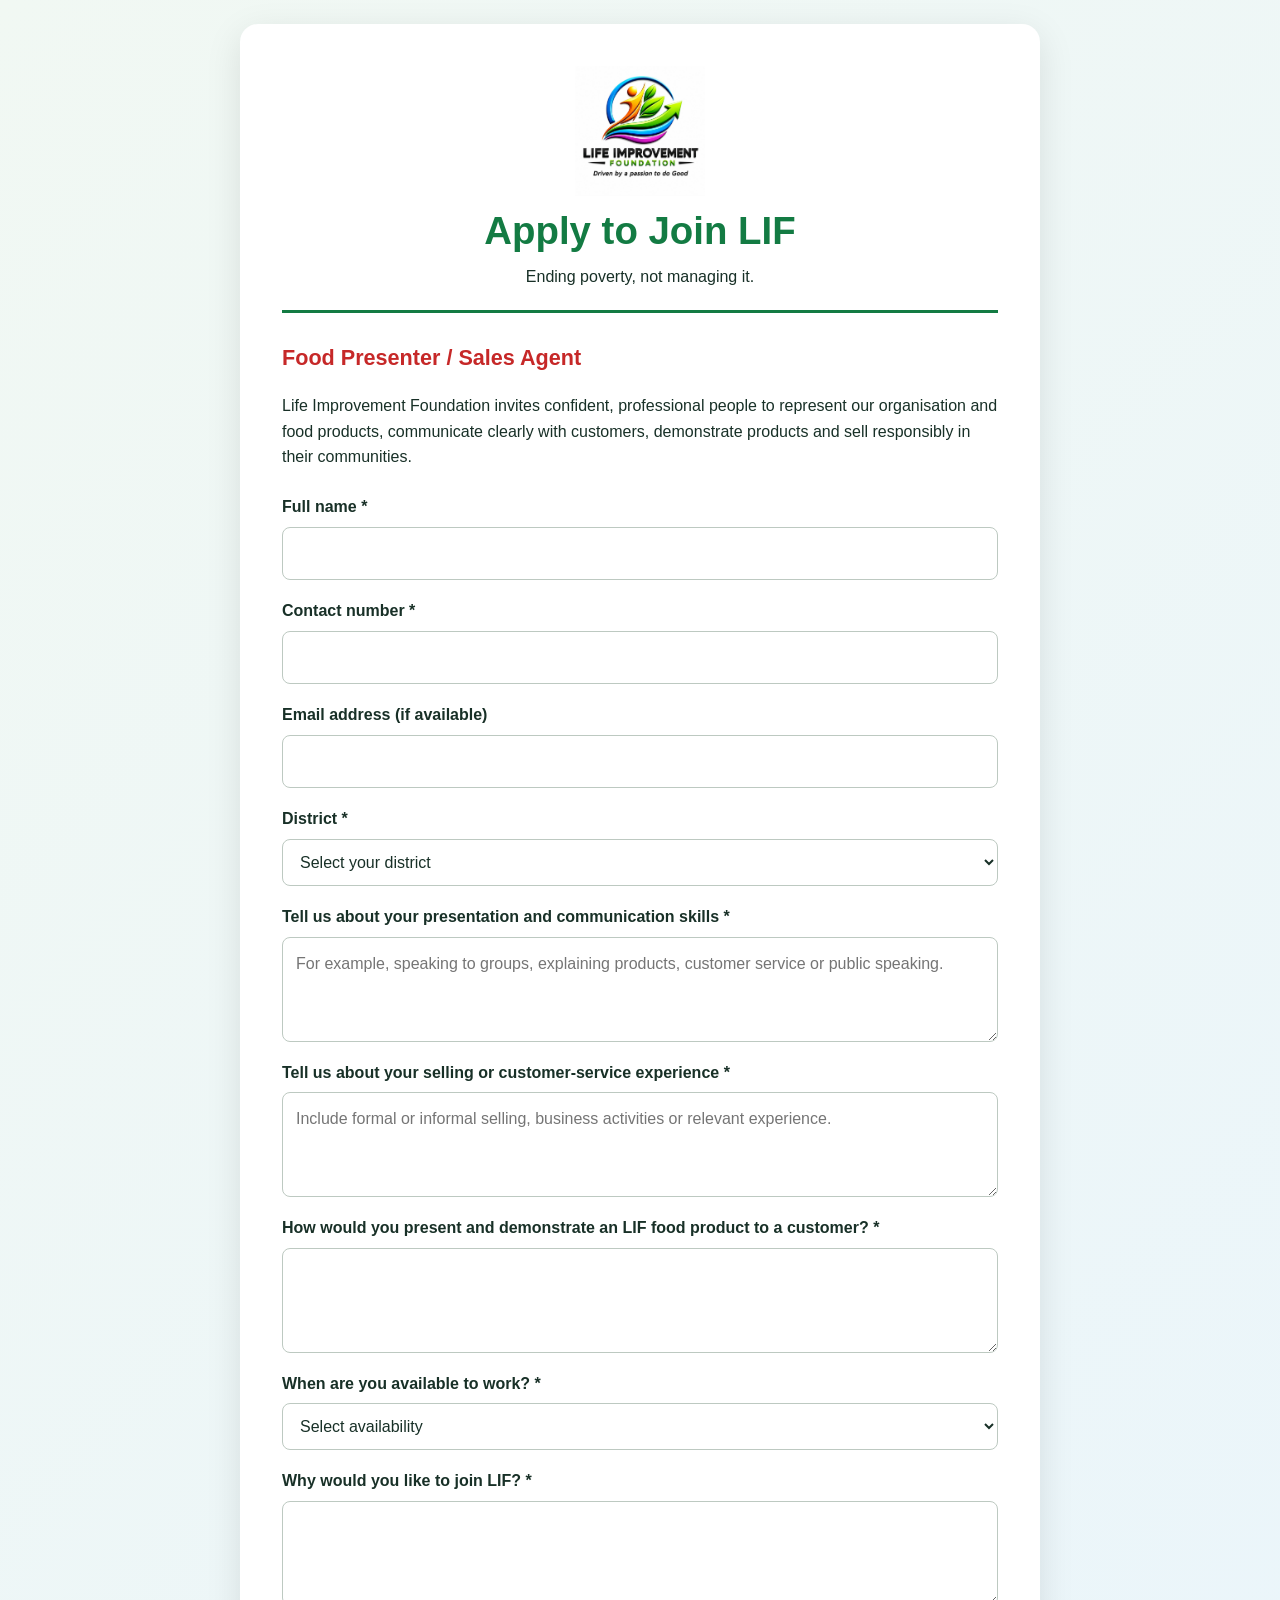
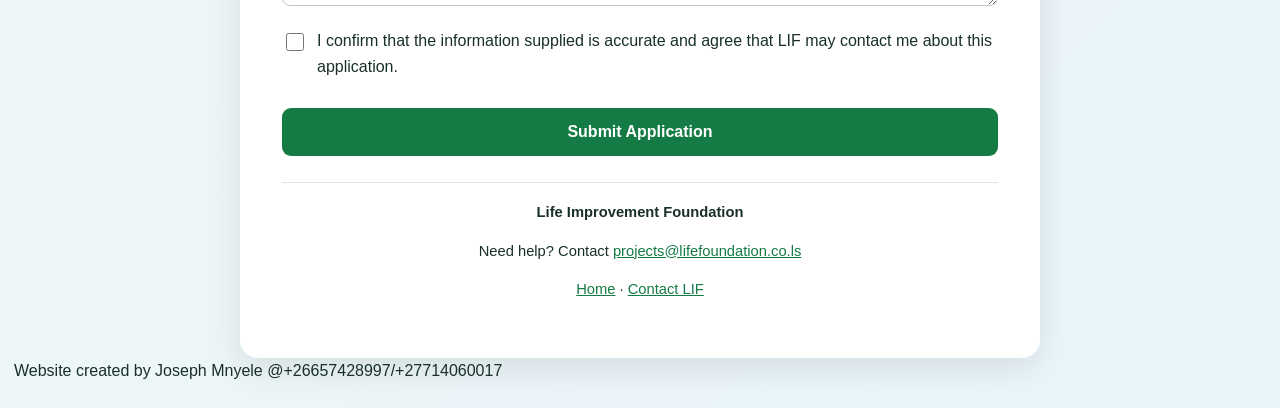
<file: recruitment.html>
<!DOCTYPE html>
<html lang="en">
<head>
  <meta charset="UTF-8">
  <meta name="viewport" content="width=device-width, initial-scale=1">
  <meta name="theme-color" content="#137b43">
  <title>Apply to Join LIF | Life Improvement Foundation</title>
  <meta name="description" content="Apply to become an LIF Food Presenter or Sales Agent in Lesotho.">
  <style>
    :root {
      --lif-green: #137b43;
      --lif-red: #c62828;
      --lif-blue: #eaf5fb;
      --lif-text: #183027;
      --lif-border: #bdc9c1;
    }

    * { box-sizing: border-box; }

    body {
      margin: 0;
      padding: 24px 14px;
      background: linear-gradient(135deg, #f1f8f3, #eaf5fb);
      color: var(--lif-text);
      font-family: Arial, Helvetica, sans-serif;
      line-height: 1.6;
    }

    .application {
      max-width: 800px;
      margin: 0 auto;
      padding: clamp(20px, 5vw, 42px);
      background: #fff;
      border-radius: 18px;
      box-shadow: 0 10px 36px rgba(0, 0, 0, .10);
    }

    .brand {
      text-align: center;
      padding-bottom: 20px;
      border-bottom: 3px solid var(--lif-green);
    }

    .brand img {
      display: block;
      width: min(220px, 75%);
      max-height: 130px;
      object-fit: contain;
      margin: 0 auto 12px;
    }

    .brand h1 {
      margin: 0;
      color: var(--lif-green);
      font-size: clamp(1.7rem, 5vw, 2.4rem);
      line-height: 1.2;
    }

    .brand p { margin: 10px 0 0; }

    h2 {
      margin-top: 28px;
      color: var(--lif-red);
      font-size: 1.35rem;
    }

    .intro { margin-bottom: 24px; }

    label {
      display: block;
      margin: 18px 0 7px;
      font-weight: 700;
    }

    input:not([type="checkbox"]),
    select,
    textarea {
      display: block;
      width: 100%;
      padding: 13px;
      border: 1px solid var(--lif-border);
      border-radius: 8px;
      background: #fff;
      color: var(--lif-text);
      font: inherit;
    }

    input:focus, select:focus, textarea:focus {
      outline: 3px solid rgba(19, 123, 67, .18);
      border-color: var(--lif-green);
    }

    textarea {
      min-height: 105px;
      resize: vertical;
    }

    .consent {
      display: flex;
      align-items: flex-start;
      gap: 10px;
      margin-top: 22px;
      font-weight: 400;
    }

    .consent input {
      flex: 0 0 auto;
      width: 18px;
      height: 18px;
      margin-top: 5px;
    }

    button {
      width: 100%;
      margin-top: 22px;
      padding: 15px;
      border: 0;
      border-radius: 9px;
      background: var(--lif-green);
      color: #fff;
      font-size: 1rem;
      font-weight: 700;
      cursor: pointer;
    }

    button:hover { background: #0d6133; }
    button:disabled { opacity: .65; cursor: wait; }

    #recruitment-message {
      display: none;
      margin-top: 18px;
      padding: 13px;
      border-radius: 8px;
      overflow-wrap: anywhere;
    }

    #recruitment-message.visible { display: block; }
    #recruitment-message.success {
      color: #155724;
      background: #e8f5e9;
    }
    #recruitment-message.warning {
      color: #744d00;
      background: #fff3cd;
    }
    #recruitment-message.error {
      color: #842029;
      background: #f8d7da;
    }

    .footer {
      margin-top: 26px;
      padding-top: 18px;
      border-top: 1px solid #e1e7e3;
      text-align: center;
      font-size: .92rem;
    }

    .footer a { color: var(--lif-green); }

    @media (max-width: 480px) {
      body { padding: 12px 8px; }
      .application { border-radius: 12px; }
    }
  </style>
</head>
<body>
  <main class="application">
    <header class="brand">
      <img
        src="assets/lif/life-logo-transparent.png"
        alt="Life Improvement Foundation logo"
        onerror="this.onerror=null;this.src='assets/life-logo-transparent.png';"
      >
      <h1>Apply to Join LIF</h1>
      <p>Ending poverty, not managing it.</p>
    </header>

    <h2>Food Presenter / Sales Agent</h2>
    <p class="intro">
      Life Improvement Foundation invites confident, professional people
      to represent our organisation and food products, communicate clearly
      with customers, demonstrate products and sell responsibly in their
      communities.
    </p>

    <form id="lif-recruitment-form">
      <label for="full_name">Full name *</label>
      <input id="full_name" name="full_name" required maxlength="150"
        autocomplete="name">

      <label for="phone">Contact number *</label>
      <input id="phone" name="phone" type="tel" required maxlength="40"
        autocomplete="tel">

      <label for="email">Email address (if available)</label>
      <input id="email" name="email" type="email" maxlength="254"
        autocomplete="email">

      <label for="district">District *</label>
      <select id="district" name="district" required>
        <option value="">Select your district</option>
        <option value="Maseru">Maseru</option>
        <option value="Berea">Berea</option>
        <option value="Leribe">Leribe</option>
        <option value="Butha-Buthe">Butha-Buthe</option>
        <option value="Mokhotlong">Mokhotlong</option>
        <option value="Thaba-Tseka">Thaba-Tseka</option>
        <option value="Qacha's Nek">Qacha's Nek</option>
        <option value="Quthing">Quthing</option>
        <option value="Mohale's Hoek">Mohale's Hoek</option>
        <option value="Other / outside Lesotho">Other / outside Lesotho</option>
      </select>

      <label for="presentation_experience">
        Tell us about your presentation and communication skills *
      </label>
      <textarea id="presentation_experience"
        name="presentation_experience" required maxlength="2000"
        placeholder="For example, speaking to groups, explaining products, customer service or public speaking."></textarea>

      <label for="sales_experience">
        Tell us about your selling or customer-service experience *
      </label>
      <textarea id="sales_experience" name="sales_experience"
        required maxlength="2000"
        placeholder="Include formal or informal selling, business activities or relevant experience."></textarea>

      <label for="product_demonstration">
        How would you present and demonstrate an LIF food product to a customer? *
      </label>
      <textarea id="product_demonstration" name="product_demonstration"
        required maxlength="2000"></textarea>

      <label for="availability">When are you available to work? *</label>
      <select id="availability" name="availability" required>
        <option value="">Select availability</option>
        <option value="Full-time">Full-time</option>
        <option value="Part-time">Part-time</option>
        <option value="Flexible / to be discussed">Flexible / to be discussed</option>
      </select>

      <label for="motivation">Why would you like to join LIF? *</label>
      <textarea id="motivation" name="motivation" required
        maxlength="2000"></textarea>

      <label class="consent" for="consent_to_contact">
        <input type="checkbox" name="consent_to_contact"
          id="consent_to_contact" required>
        <span>
          I confirm that the information supplied is accurate and agree
          that LIF may contact me about this application.
        </span>
      </label>

      <button type="submit" id="recruitment-submit">
        Submit Application
      </button>
      <p id="recruitment-message" role="status" aria-live="polite"></p>
    </form>

    <footer class="footer">
      <strong>Life Improvement Foundation</strong>
      <p>
        Need help? Contact
        <a href="mailto:projects@lifefoundation.co.ls">
          projects@lifefoundation.co.ls
        </a>
      </p>
      <p>
        <a href="index.html">Home</a> ·
        <a href="contact.html">Contact LIF</a>
      </p>
    </footer>
  </main>

  <script>
    (() => {
      "use strict";

      const SUPABASE_URL =
        "https://jxxrbcacbpxcvmyqhhxj.supabase.co";

      const SUPABASE_PUBLIC_KEY =
        "sb_publishable_O-t_SPdeGHGXEDMRk0KLtQ_pB7mCkUe";

      const SUBMIT_ENDPOINT =
        `${SUPABASE_URL}/functions/v1/lif-recruitment-submit`;

      const form = document.getElementById("lif-recruitment-form");
      const message = document.getElementById("recruitment-message");
      const submit = document.getElementById("recruitment-submit");

      function showMessage(text, type) {
        message.textContent = text;
        message.className = `visible ${type}`;
      }

      form.addEventListener("submit", async (event) => {
        event.preventDefault();

        if (!form.reportValidity()) return;

        const formData = new FormData(form);

        const payload = {
          full_name: String(formData.get("full_name") || "").trim(),
          phone: String(formData.get("phone") || "").trim(),
          email: String(formData.get("email") || "").trim() || null,
          district: String(formData.get("district") || ""),
          presentation_experience:
            String(formData.get("presentation_experience") || "").trim(),
          sales_experience:
            String(formData.get("sales_experience") || "").trim(),
          product_demonstration:
            String(formData.get("product_demonstration") || "").trim(),
          availability: String(formData.get("availability") || ""),
          motivation: String(formData.get("motivation") || "").trim(),
          consent_to_contact:
            formData.get("consent_to_contact") === "on"
        };

        submit.disabled = true;
        submit.textContent = "Submitting application…";
        message.className = "";
        message.textContent = "";

        try {
          const response = await fetch(SUBMIT_ENDPOINT, {
            method: "POST",
            headers: {
              "Content-Type": "application/json",
              "apikey": SUPABASE_PUBLIC_KEY,
              "Authorization": `Bearer ${SUPABASE_PUBLIC_KEY}`
            },
            body: JSON.stringify(payload)
          });

          const result = await response.json().catch(() => ({}));

          if (!response.ok || result.success !== true) {
            console.error(
              "LIF recruitment submission error:",
              response.status,
              result
            );

            if (response.status === 401 || response.status === 403) {
              throw new Error(
                "The recruitment service rejected this request. " +
                "Please contact LIF so the service access can be checked."
              );
            }

            throw new Error(
              result.error ||
              result.message ||
              `Submission failed (HTTP ${response.status}).`
            );
          }

          form.reset();

          if (result.notificationSent === false) {
            showMessage(
              "Your application was saved, but the email notification " +
              "could not be confirmed. LIF has been alerted to check the " +
              "notification service. Please keep your application details.",
              "warning"
            );
          } else {
            showMessage(
              "Thank you. Your application has been submitted successfully. " +
              "LIF will contact you using the details you provided.",
              "success"
            );
          }
        } catch (error) {
          console.error("LIF recruitment request failed:", error);

          showMessage(
            error instanceof Error
              ? error.message
              : "We could not confirm your submission. Please try again later " +
                "or contact projects@lifefoundation.co.ls.",
            "error"
          );
        } finally {
          submit.disabled = false;
          submit.textContent = "Submit Application";
        }
      });
    })();
  </script>
</body>Website created by Joseph Mnyele @+26657428997/+27714060017
</html>
</file>
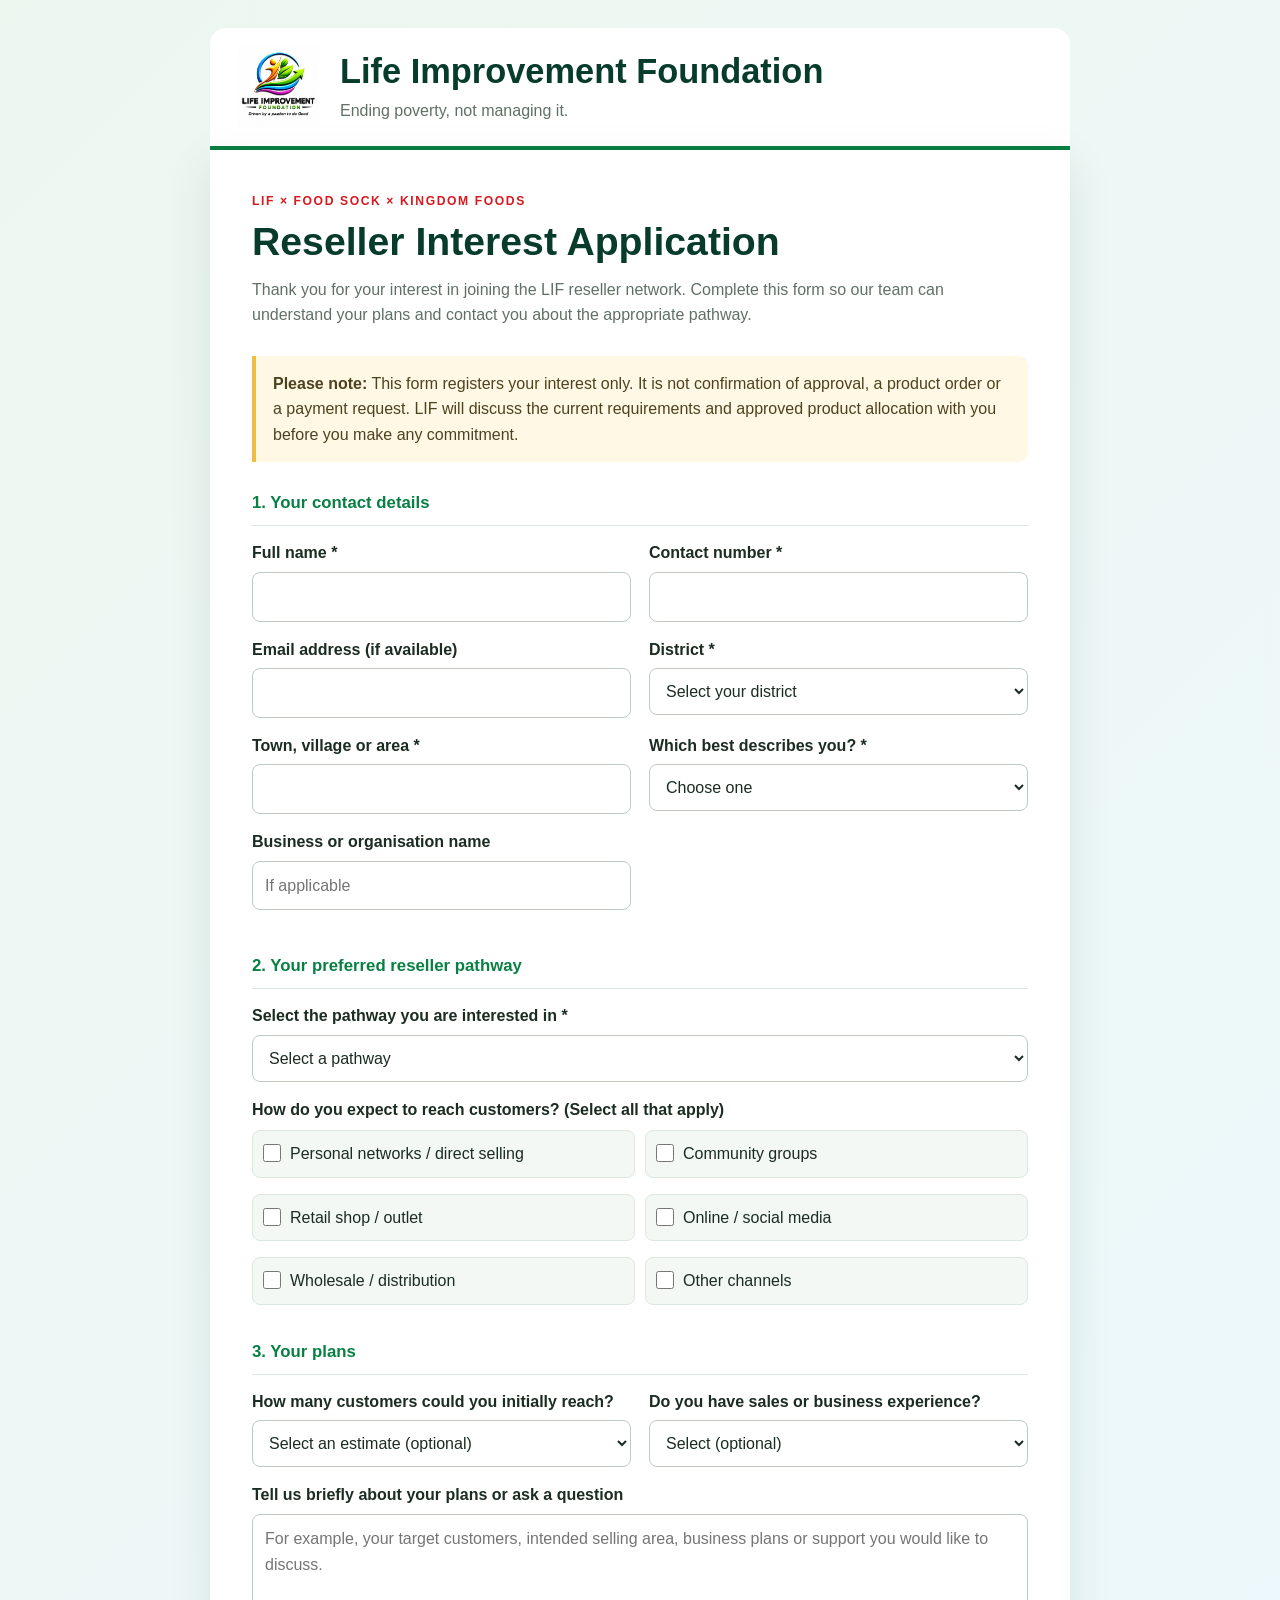
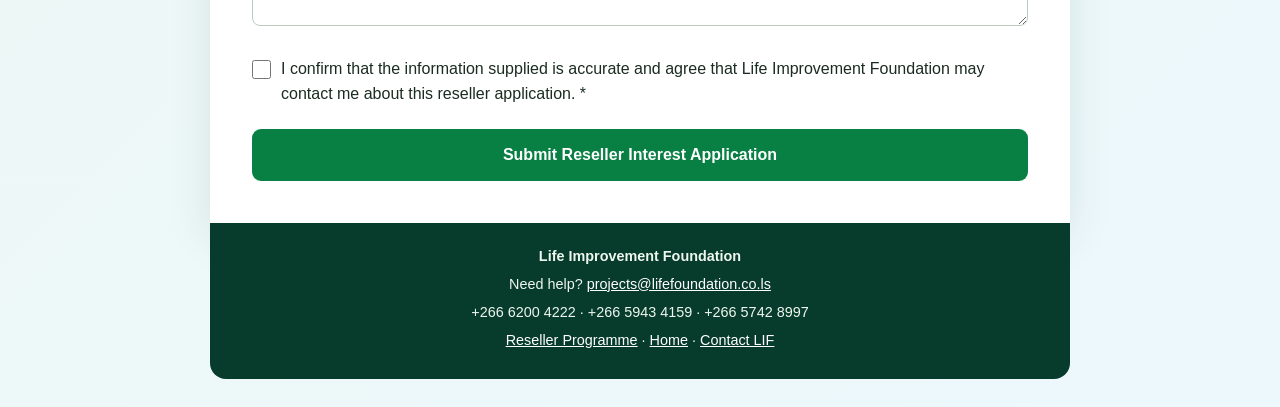
<file: reseller-application.html>
<!DOCTYPE html>
<html lang="en">
<head>
<meta charset="UTF-8"><meta name="viewport" content="width=device-width, initial-scale=1">
<meta name="theme-color" content="#073b2b">
<meta name="description" content="Register your interest in the Life Improvement Foundation reseller programme in Lesotho.">
<title>Reseller Application | Life Improvement Foundation</title>
<style>
:root{--green:#087f43;--deep:#073b2b;--red:#d71920;--blue:#149bd7;--gold:#efbd42;--ink:#1b2c22;--muted:#607066;--line:#dce7df;--pale:#f3f8f4}
*{box-sizing:border-box}body{margin:0;padding:28px 14px;background:linear-gradient(135deg,#edf7f0,#edf8fd);color:var(--ink);font:16px/1.6 Arial,Helvetica,sans-serif}a{color:var(--green)}
.shell{width:min(860px,100%);margin:auto}.top{display:flex;align-items:center;gap:16px;padding:18px 22px;background:#fff;border-radius:16px 16px 0 0;border-bottom:4px solid var(--green)}
.top img{width:92px;height:82px;object-fit:contain}.top h1{margin:0;color:var(--deep);font-size:clamp(1.45rem,4vw,2.15rem);line-height:1.2}.top p{margin:6px 0 0;color:var(--muted)}
main{padding:clamp(20px,5vw,42px);background:#fff;box-shadow:0 14px 42px rgba(7,59,43,.1)}.eyebrow{margin:0 0 8px;color:var(--red);font-size:.76rem;font-weight:900;letter-spacing:.13em;text-transform:uppercase}
h2{margin:0 0 12px;color:var(--deep);font-size:clamp(1.7rem,4vw,2.45rem);line-height:1.15}.intro{max-width:720px;margin:0 0 28px;color:var(--muted)}
.notice{margin:0 0 26px;padding:15px 17px;border-left:4px solid var(--gold);border-radius:0 9px 9px 0;background:#fff8e5;color:#4d421f}
.section-title{margin:28px 0 14px;padding-bottom:8px;border-bottom:1px solid var(--line);color:var(--green);font-size:1.05rem}
.grid{display:grid;grid-template-columns:repeat(2,minmax(0,1fr));gap:0 18px}.field{min-width:0;margin-bottom:15px}
label,.legend{display:block;margin-bottom:6px;font-weight:700}input,select,textarea{width:100%;min-height:47px;padding:11px 12px;border:1px solid #bdcbc1;border-radius:8px;background:#fff;color:var(--ink);font:inherit}
textarea{min-height:112px;resize:vertical}input:focus,select:focus,textarea:focus{outline:3px solid rgba(20,155,215,.18);border-color:var(--blue)}
.checks{display:grid;grid-template-columns:repeat(2,minmax(0,1fr));gap:10px;margin:8px 0 18px}.check{display:flex;align-items:flex-start;gap:9px;padding:10px;border:1px solid var(--line);border-radius:8px;background:var(--pale);font-weight:400}
.check input{width:18px;min-height:18px;height:18px;flex:0 0 18px;margin:3px 0 0}.consent{display:flex;align-items:flex-start;gap:10px;margin:22px 0;font-weight:400}
.consent input{width:19px;min-height:19px;height:19px;flex:0 0 19px;margin:4px 0 0}
button{width:100%;min-height:52px;padding:13px 20px;border:0;border-radius:9px;background:var(--green);color:#fff;font-size:1rem;font-weight:800;cursor:pointer}button:hover{background:var(--deep)}button:disabled{opacity:.65;cursor:wait}
#form-message{display:none;margin-top:16px;padding:14px;border-radius:8px;overflow-wrap:anywhere}#form-message.visible{display:block}#form-message.success{background:#e7f5e9;color:#155724}#form-message.warning{background:#fff3cd;color:#664d03}#form-message.error{background:#f8d7da;color:#842029}
.footer{padding:22px;background:var(--deep);border-radius:0 0 16px 16px;color:#eef7f0;text-align:center;font-size:.9rem}.footer p{margin:5px 0}.footer a{color:#fff}
.trap{position:absolute!important;left:-10000px!important;width:1px!important;height:1px!important;overflow:hidden!important}
@media(max-width:600px){body{padding:12px 7px}.top{gap:10px;padding:14px}.top img{width:66px;height:62px}.grid,.checks{grid-template-columns:1fr}main{padding:22px 17px}}
</style>
</head>
<body><div class="shell">
<header class="top"><img src="assets/lif/life-logo-transparent.png" alt="Life Improvement Foundation logo" onerror="this.onerror=null;this.src='life-logo-transparent.png';">
<div><h1>Life Improvement Foundation</h1><p>Ending poverty, not managing it.</p></div></header>
<main>
<p class="eyebrow">LIF × Food Sock × Kingdom Foods</p><h2>Reseller Interest Application</h2>
<p class="intro">Thank you for your interest in joining the LIF reseller network. Complete this form so our team can understand your plans and contact you about the appropriate pathway.</p>
<div class="notice"><strong>Please note:</strong> This form registers your interest only. It is not confirmation of approval, a product order or a payment request. LIF will discuss the current requirements and approved product allocation with you before you make any commitment.</div>
<form id="reseller-form">
<div class="trap" aria-hidden="true"><label for="website">Leave this field empty</label><input id="website" name="website" tabindex="-1" autocomplete="off"></div>
<h3 class="section-title">1. Your contact details</h3>
<div class="grid">
<div class="field"><label for="full_name">Full name *</label><input id="full_name" name="full_name" required maxlength="150" autocomplete="name"></div>
<div class="field"><label for="phone">Contact number *</label><input id="phone" name="phone" type="tel" required maxlength="40" autocomplete="tel"></div>
<div class="field"><label for="email">Email address (if available)</label><input id="email" name="email" type="email" maxlength="254" autocomplete="email"></div>
<div class="field"><label for="district">District *</label><select id="district" name="district" required><option value="">Select your district</option><option>Maseru</option><option>Berea</option><option>Leribe</option><option>Butha-Buthe</option><option>Mokhotlong</option><option>Thaba-Tseka</option><option>Qacha's Nek</option><option>Quthing</option><option>Mohale's Hoek</option><option>Mafeteng</option><option>Other / outside Lesotho</option></select></div>
<div class="field"><label for="town">Town, village or area *</label><input id="town" name="town" required maxlength="120" autocomplete="address-level2"></div>
<div class="field"><label for="applicant_type">Which best describes you? *</label><select id="applicant_type" name="applicant_type" required><option value="">Choose one</option><option>Individual</option><option>Family / household</option><option>Community group / organisation</option><option>Existing business</option><option>New business venture</option></select></div>
<div class="field"><label for="organisation_name">Business or organisation name</label><input id="organisation_name" name="organisation_name" maxlength="180" placeholder="If applicable"></div>
</div>
<h3 class="section-title">2. Your preferred reseller pathway</h3>
<div class="field"><label for="preferred_tier">Select the pathway you are interested in *</label><select id="preferred_tier" name="preferred_tier" required>
<option value="">Select a pathway</option><option>Side Hustle — M500</option><option>Family Provider — M1,500</option><option>Community Champion — M3,500</option><option>Master Distributor — M10,000</option><option>Commercial Track — Minimum 1 Standard Mixed Pallet</option><option>Not sure — please advise me</option></select></div>
<div class="field"><span class="legend">How do you expect to reach customers? (Select all that apply)</span>
<div class="checks">
<label class="check"><input type="checkbox" name="sales_channels" value="Personal networks / direct selling"><span>Personal networks / direct selling</span></label>
<label class="check"><input type="checkbox" name="sales_channels" value="Community groups"><span>Community groups</span></label>
<label class="check"><input type="checkbox" name="sales_channels" value="Retail shop / outlet"><span>Retail shop / outlet</span></label>
<label class="check"><input type="checkbox" name="sales_channels" value="Online / social media"><span>Online / social media</span></label>
<label class="check"><input type="checkbox" name="sales_channels" value="Wholesale / distribution"><span>Wholesale / distribution</span></label>
<label class="check"><input type="checkbox" name="sales_channels" value="Other channels"><span>Other channels</span></label>
</div></div>
<h3 class="section-title">3. Your plans</h3>
<div class="grid">
<div class="field"><label for="estimated_customers">How many customers could you initially reach?</label><select id="estimated_customers" name="estimated_customers"><option value="">Select an estimate (optional)</option><option>Fewer than 20</option><option>20–50</option><option>51–100</option><option>101–250</option><option>More than 250</option><option>Not yet sure</option></select></div>
<div class="field"><label for="experience">Do you have sales or business experience?</label><select id="experience" name="experience"><option value="">Select (optional)</option><option>Yes — formal business experience</option><option>Yes — informal selling / community trading</option><option>No — I am starting out</option><option>Prefer to explain below</option></select></div>
</div>
<div class="field"><label for="additional_information">Tell us briefly about your plans or ask a question</label><textarea id="additional_information" name="additional_information" maxlength="2500" placeholder="For example, your target customers, intended selling area, business plans or support you would like to discuss."></textarea></div>
<label class="consent" for="consent_to_contact"><input id="consent_to_contact" name="consent_to_contact" type="checkbox" value="true" required><span>I confirm that the information supplied is accurate and agree that Life Improvement Foundation may contact me about this reseller application. *</span></label>
<button id="submit-button" type="submit">Submit Reseller Interest Application</button><p id="form-message" role="status" aria-live="polite"></p>
</form></main>
<footer class="footer"><strong>Life Improvement Foundation</strong><p>Need help? <a href="mailto:projects@lifefoundation.co.ls">projects@lifefoundation.co.ls</a></p><p>+266 6200 4222 · +266 5943 4159 · +266 5742 8997</p><p><a href="reseller-plan.html">Reseller Programme</a> · <a href="index.html">Home</a> · <a href="contact.html">Contact LIF</a></p></footer>
</div>
<script>
(() => {
"use strict";
const ENDPOINT="https://jxxrbcacbpxcvmyqhhxj.supabase.co/functions/v1/lif-reseller-submit";
const PUBLIC_KEY="sb_publishable_O-t_SPdeGHGXEDMRk0KLtQ_pB7mCkUe";
const form=document.getElementById("reseller-form"),button=document.getElementById("submit-button"),message=document.getElementById("form-message");
function showMessage(text,kind){message.textContent=text;message.className="visible "+kind;}
form.addEventListener("submit",async event=>{
event.preventDefault();if(!form.reportValidity())return;
const d=new FormData(form);
const payload={
full_name:String(d.get("full_name")||"").trim(),phone:String(d.get("phone")||"").trim(),email:String(d.get("email")||"").trim(),
district:String(d.get("district")||"").trim(),town:String(d.get("town")||"").trim(),applicant_type:String(d.get("applicant_type")||"").trim(),
organisation_name:String(d.get("organisation_name")||"").trim(),preferred_tier:String(d.get("preferred_tier")||"").trim(),
sales_channels:d.getAll("sales_channels").map(String),estimated_customers:String(d.get("estimated_customers")||"").trim(),
experience:String(d.get("experience")||"").trim(),additional_information:String(d.get("additional_information")||"").trim(),
consent_to_contact:d.get("consent_to_contact")==="true",website:String(d.get("website")||"")
};
button.disabled=true;button.textContent="Submitting…";message.className="";message.textContent="";
try{
const response=await fetch(ENDPOINT,{method:"POST",headers:{"Content-Type":"application/json","apikey":PUBLIC_KEY,"Authorization":"Bearer "+PUBLIC_KEY},body:JSON.stringify(payload)});
const result=await response.json().catch(()=>({}));
if(!response.ok||result.success!==true)throw new Error(result.error||result.message||"We could not submit your application (HTTP "+response.status+").");
form.reset();
if(result.notificationSent===false)showMessage("Your reseller application has been saved, but the email notification could not be confirmed. Please also email projects@lifefoundation.co.ls to alert the LIF team.","warning");
else showMessage("Thank you. Your reseller interest application has been submitted successfully. The LIF team has been notified and will contact you.","success");
}catch(error){showMessage(error instanceof Error?error.message:"Submission could not be confirmed. Please email projects@lifefoundation.co.ls.","error");}
finally{button.disabled=false;button.textContent="Submit Reseller Interest Application";}
});
})();
</script>
</body></html>
</file>
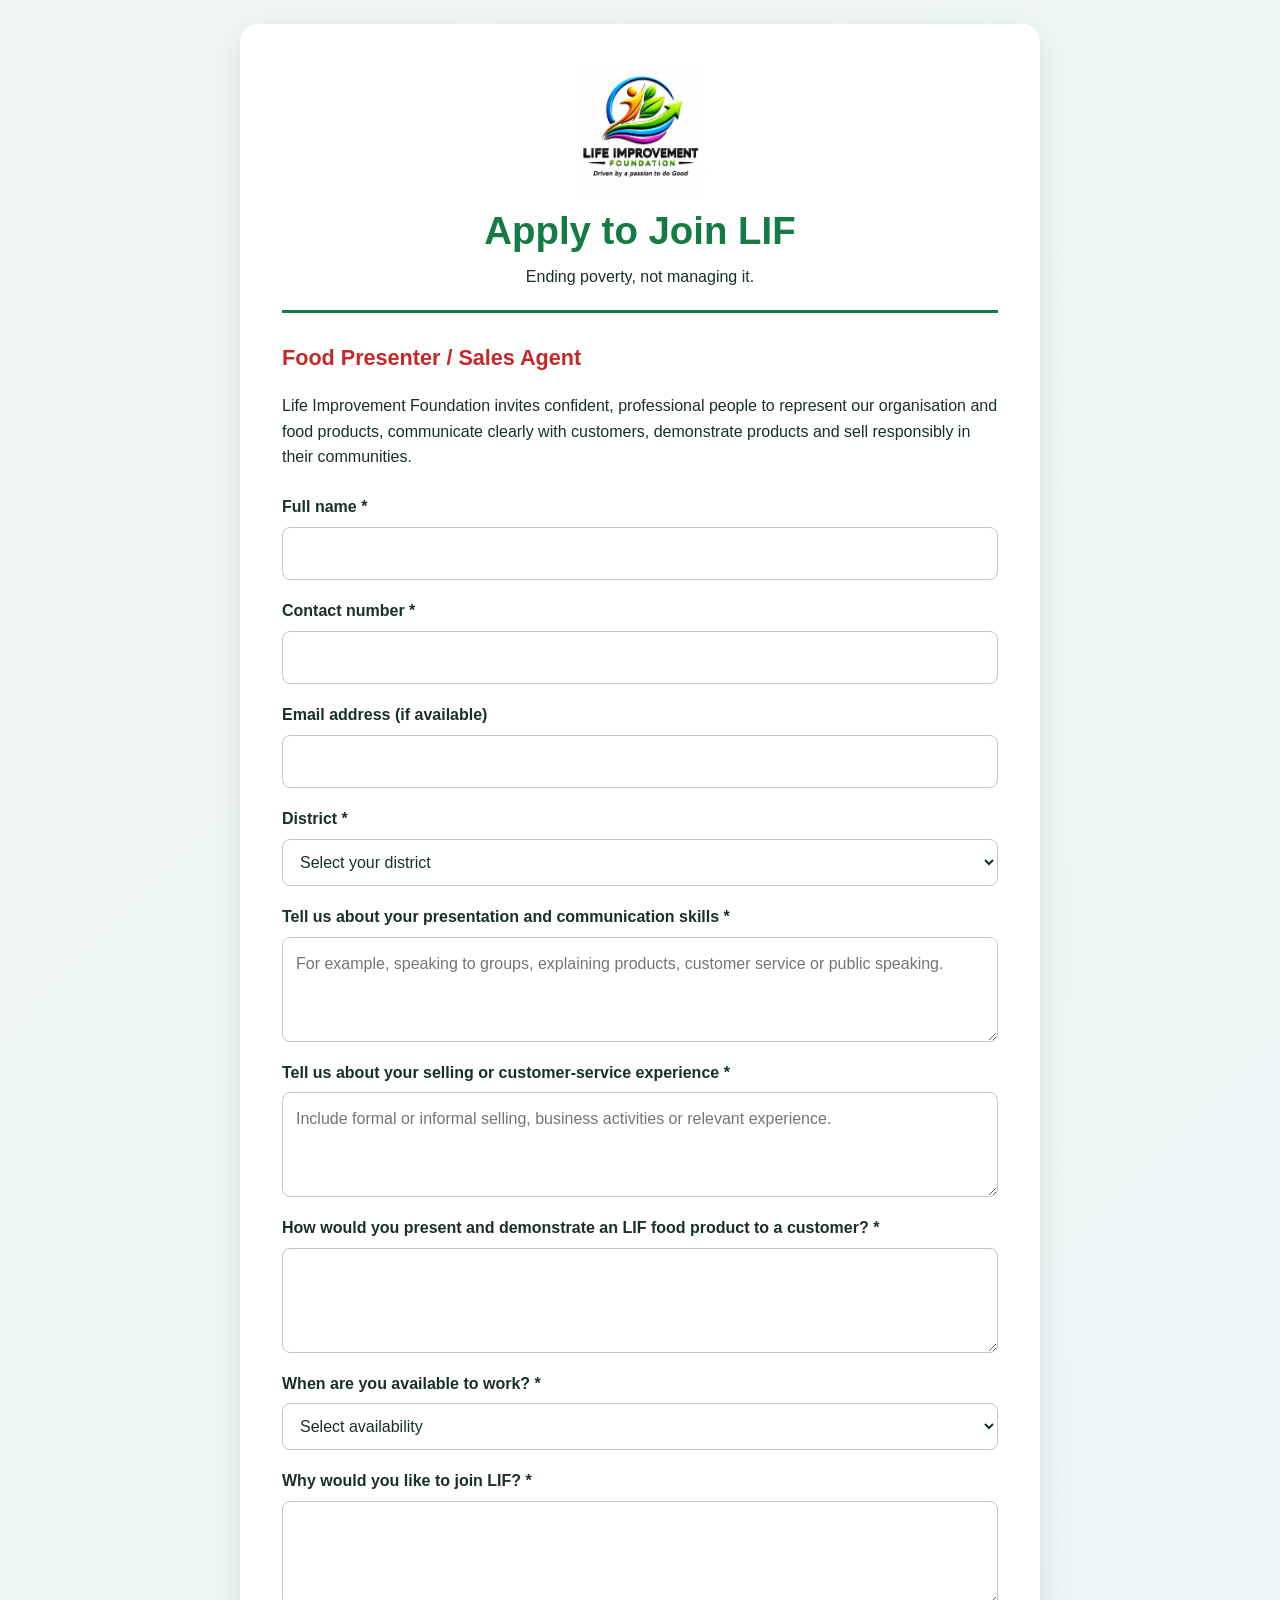
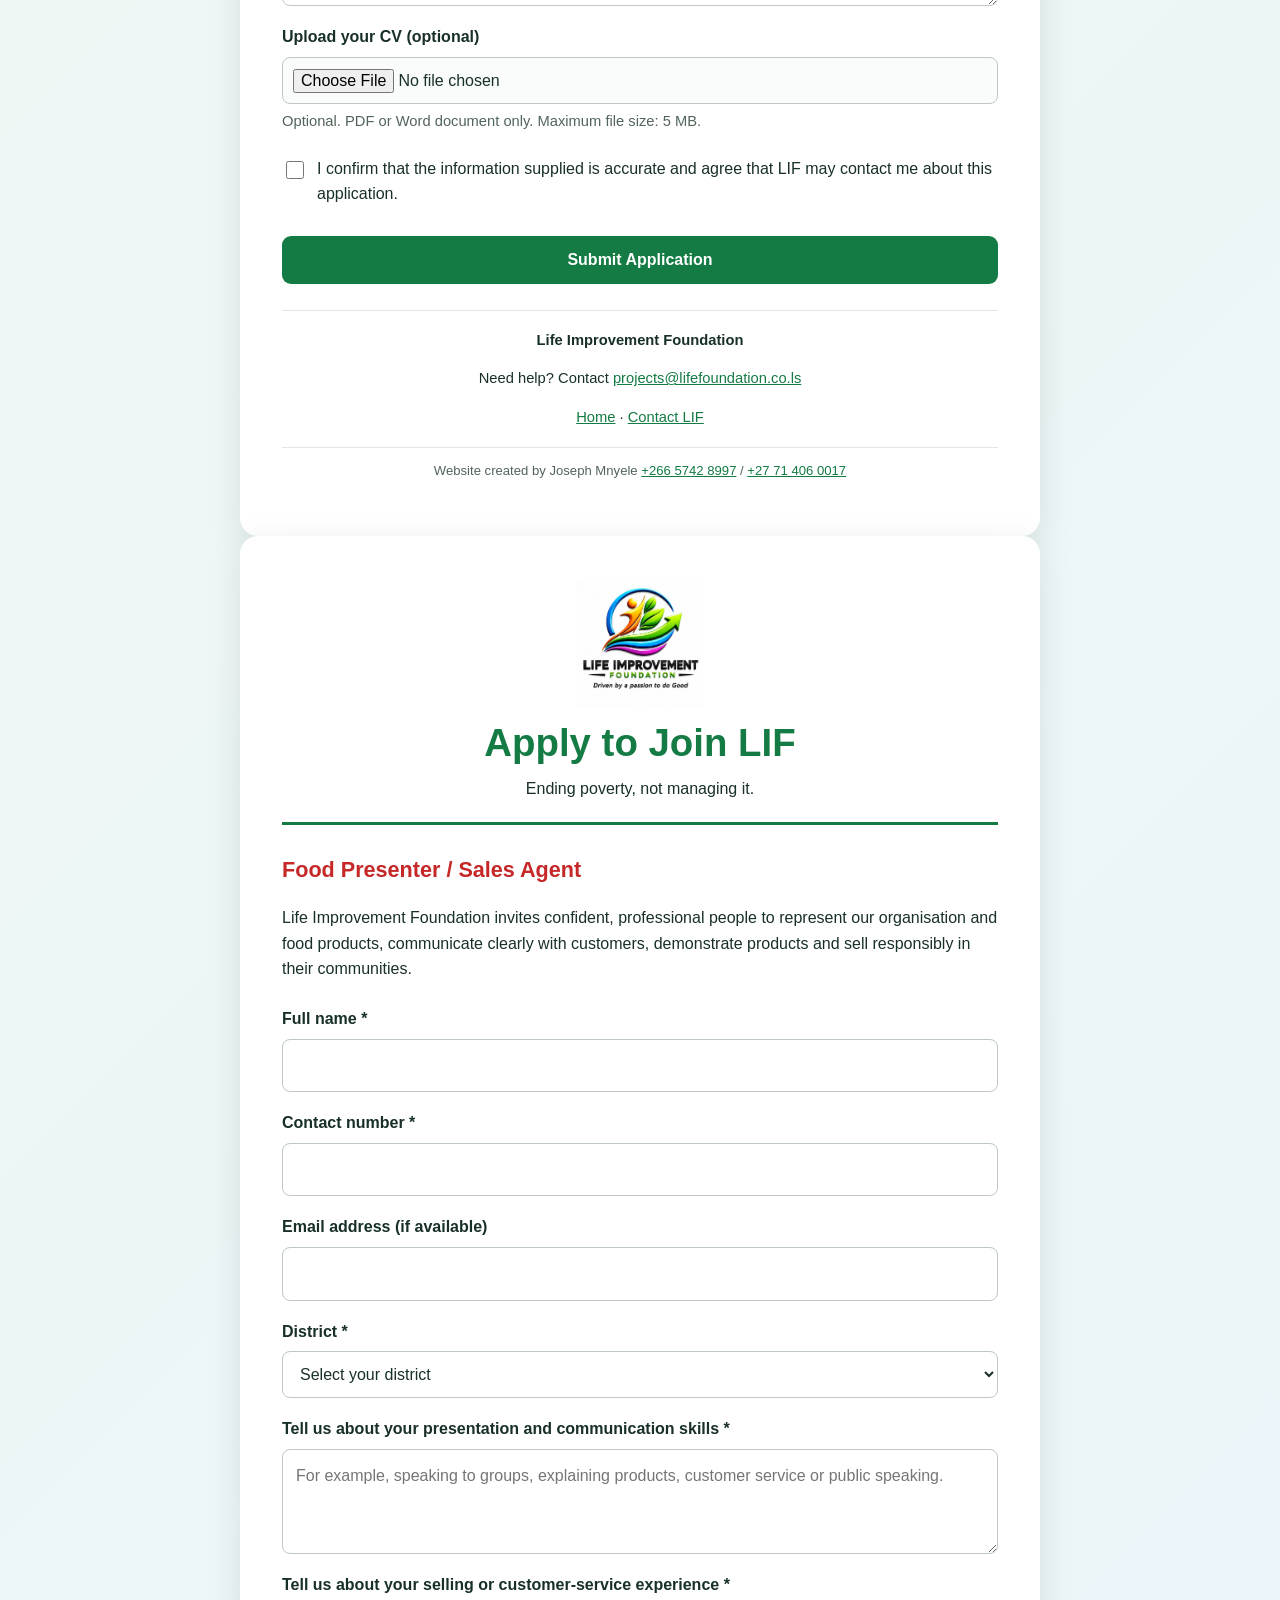
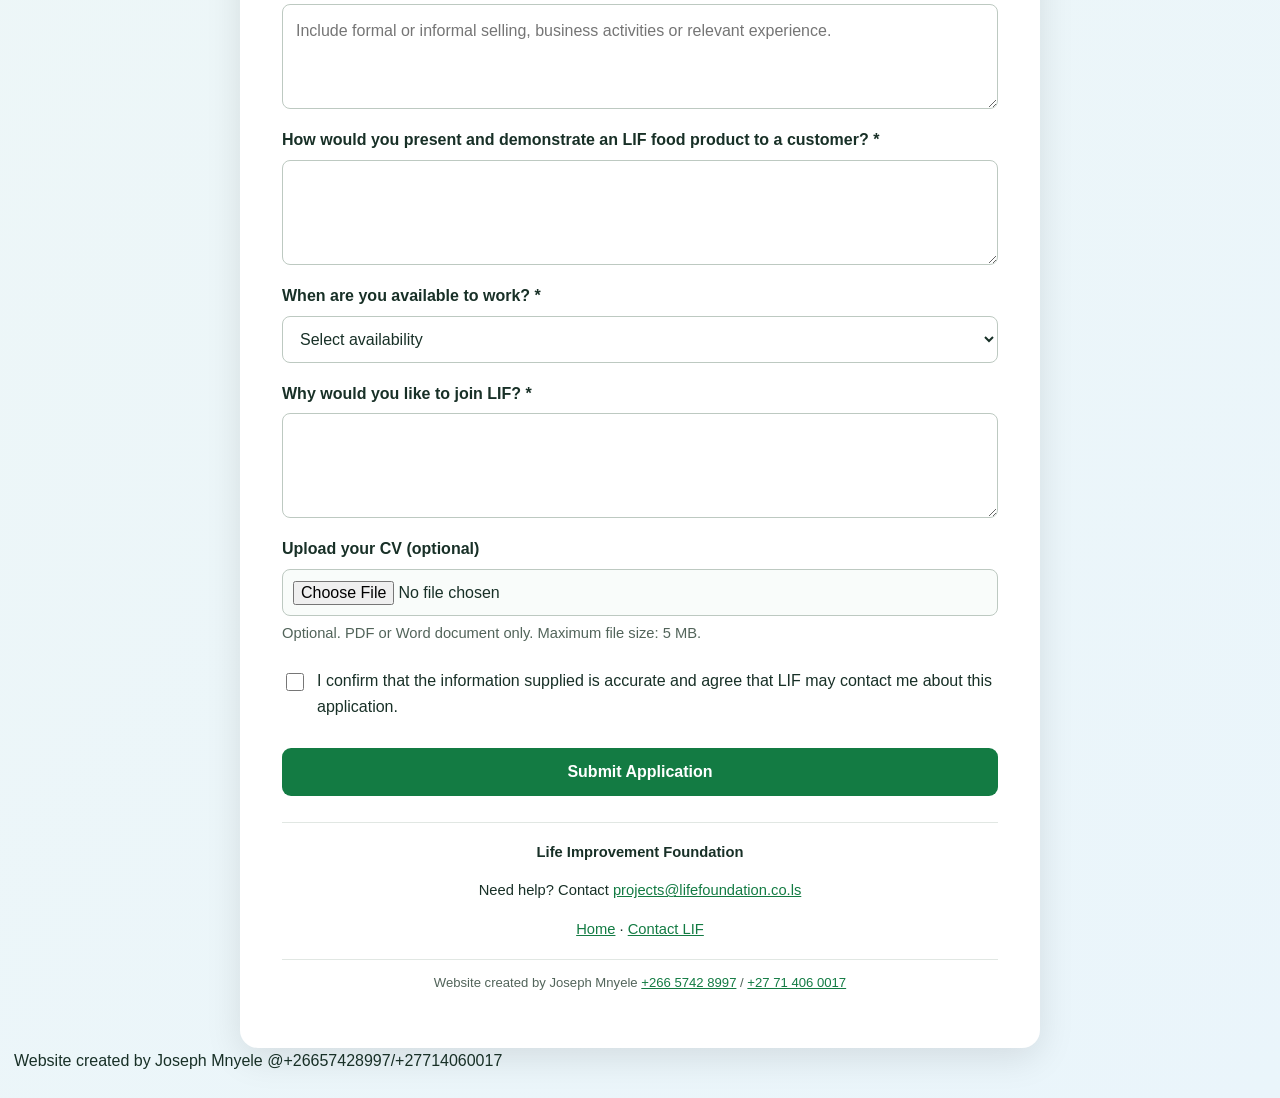
<file: reseller.html>
<!DOCTYPE html>
<html lang="en">
<head>
<meta charset="UTF-8">
<meta name="viewport" content="width=device-width, initial-scale=1">
<meta name="theme-color" content="#137b43">
<title>Apply to Join LIF | Life Improvement Foundation</title>
<meta name="description" content="Apply to become an LIF Food Presenter or Sales Agent in Lesotho.">
<style>
:root{--green:#137b43;--red:#c62828;--blue:#eaf5fb;--text:#183027;--border:#bdc9c1}
*{box-sizing:border-box}
body{margin:0;padding:24px 14px;background:linear-gradient(135deg,#f1f8f3,#eaf5fb);color:var(--text);font-family:Arial,Helvetica,sans-serif;line-height:1.6}
.application{max-width:800px;margin:0 auto;padding:clamp(20px,5vw,42px);background:#fff;border-radius:18px;box-shadow:0 10px 36px rgba(0,0,0,.1)}
.brand{text-align:center;padding-bottom:20px;border-bottom:3px solid var(--green)}
.brand img{display:block;width:min(220px,75%);max-height:130px;object-fit:contain;margin:0 auto 12px}
.brand h1{margin:0;color:var(--green);font-size:clamp(1.7rem,5vw,2.4rem);line-height:1.2}
.brand p{margin:10px 0 0}
h2{margin-top:28px;color:var(--red);font-size:1.35rem}
.intro{margin-bottom:24px}
label{display:block;margin:18px 0 7px;font-weight:700}
input:not([type=checkbox]),select,textarea{display:block;width:100%;padding:13px;border:1px solid var(--border);border-radius:8px;background:#fff;color:var(--text);font:inherit}
input:focus,select:focus,textarea:focus{outline:3px solid rgba(19,123,67,.18);border-color:var(--green)}
textarea{min-height:105px;resize:vertical}
.field-help{margin:6px 0 0;color:#52645a;font-size:.92rem}
input[type=file]{padding:10px;background:#f9fcfa}
.consent{display:flex;align-items:flex-start;gap:10px;margin-top:22px;font-weight:400}
.consent input{flex:0 0 auto;width:18px;height:18px;margin-top:5px}
button{width:100%;margin-top:22px;padding:15px;border:0;border-radius:9px;background:var(--green);color:#fff;font-size:1rem;font-weight:700;cursor:pointer}
button:hover{background:#0d6133}button:disabled{opacity:.65;cursor:wait}
#recruitment-message{display:none;margin-top:18px;padding:13px;border-radius:8px;overflow-wrap:anywhere}
#recruitment-message.visible{display:block}
#recruitment-message.success{color:#155724;background:#e8f5e9}
#recruitment-message.warning{color:#744d00;background:#fff3cd}
#recruitment-message.error{color:#842029;background:#f8d7da}
.footer{margin-top:26px;padding-top:18px;border-top:1px solid #e1e7e3;text-align:center;font-size:.92rem}
.footer a{color:var(--green)}
.site-credit{margin-top:18px;padding-top:12px;border-top:1px solid #e1e7e3;color:#52645a;font-size:.82rem;overflow-wrap:anywhere}
@media(max-width:480px){body{padding:12px 8px}.application{border-radius:12px}}
</style>
</head>
<body>
<main class="application">
<header class="brand">
<img src="assets/lif/life-logo-transparent.png" alt="Life Improvement Foundation logo" onerror="this.onerror=null;this.src='assets/life-logo-transparent.png';">
<h1>Apply to Join LIF</h1><p>Ending poverty, not managing it.</p>
</header>
<h2>Food Presenter / Sales Agent</h2>
<p class="intro">Life Improvement Foundation invites confident, professional people to represent our organisation and food products, communicate clearly with customers, demonstrate products and sell responsibly in their communities.</p>
<form id="lif-recruitment-form">
<label for="full_name">Full name *</label>
<input id="full_name" name="full_name" required maxlength="150" autocomplete="name">
<label for="phone">Contact number *</label>
<input id="phone" name="phone" type="tel" required maxlength="40" autocomplete="tel">
<label for="email">Email address (if available)</label>
<input id="email" name="email" type="email" maxlength="254" autocomplete="email">
<label for="district">District *</label>
<select id="district" name="district" required>
<option value="">Select your district</option><option value="Maseru">Maseru</option><option value="Berea">Berea</option><option value="Leribe">Leribe</option><option value="Butha-Buthe">Butha-Buthe</option><option value="Mokhotlong">Mokhotlong</option><option value="Thaba-Tseka">Thaba-Tseka</option><option value="Qacha's Nek">Qacha's Nek</option><option value="Quthing">Quthing</option><option value="Mohale's Hoek">Mohale's Hoek</option><option value="Mafeteng">Mafeteng</option><option value="Other / outside Lesotho">Other / outside Lesotho</option>
</select>
<label for="presentation_experience">Tell us about your presentation and communication skills *</label>
<textarea id="presentation_experience" name="presentation_experience" required maxlength="2000" placeholder="For example, speaking to groups, explaining products, customer service or public speaking."></textarea>
<label for="sales_experience">Tell us about your selling or customer-service experience *</label>
<textarea id="sales_experience" name="sales_experience" required maxlength="2000" placeholder="Include formal or informal selling, business activities or relevant experience."></textarea>
<label for="product_demonstration">How would you present and demonstrate an LIF food product to a customer? *</label>
<textarea id="product_demonstration" name="product_demonstration" required maxlength="2000"></textarea>
<label for="availability">When are you available to work? *</label>
<select id="availability" name="availability" required><option value="">Select availability</option><option value="Full-time">Full-time</option><option value="Part-time">Part-time</option><option value="Flexible / to be discussed">Flexible / to be discussed</option></select>
<label for="motivation">Why would you like to join LIF? *</label>
<textarea id="motivation" name="motivation" required maxlength="2000"></textarea>
<label for="cv">Upload your CV (optional)</label>
<input id="cv" name="cv" type="file" accept=".pdf,.doc,.docx,application/pdf,application/msword,application/vnd.openxmlformats-officedocument.wordprocessingml.document" aria-describedby="cv-help">
<p id="cv-help" class="field-help">Optional. PDF or Word document only. Maximum file size: 5 MB.</p>
<label class="consent" for="consent_to_contact"><input type="checkbox" name="consent_to_contact" id="consent_to_contact" required><span>I confirm that the information supplied is accurate and agree that LIF may contact me about this application.</span></label>
<button type="submit" id="recruitment-submit">Submit Application</button>
<p id="recruitment-message" role="status" aria-live="polite"></p>
</form>
<footer class="footer">
<strong>Life Improvement Foundation</strong>
<p>Need help? Contact <a href="mailto:projects@lifefoundation.co.ls">projects@lifefoundation.co.ls</a></p>
<p><a href="index.html">Home</a> · <a href="contact.html">Contact LIF</a></p>
<p class="site-credit">Website created by Joseph Mnyele <a href="tel:+26657428997">+266 5742 8997</a> / <a href="tel:+27714060017">+27 71 406 0017</a></p>
</footer>
</main>
<script>
(() => {
  "use strict";
  const SUPABASE_URL = "https://jxxrbcacbpxcvmyqhhxj.supabase.co";
  const SUPABASE_PUBLIC_KEY = "sb_publishable_O-t_SPdeGHGXEDMRk0KLtQ_pB7mCkUe";
  const SUBMIT_ENDPOINT = `${SUPABASE_URL}/functions/v1/lif-recruitment-submit`;
  const MAX_CV_BYTES = 5 * 1024 * 1024;
  const ALLOWED_EXTENSIONS = [".pdf", ".doc", ".docx"];
  const form = document.getElementById("lif-recruitment-form");
  const message = document.getElementById("recruitment-message");
  const submit = document.getElementById("recruitment-submit");
  const cvInput = document.getElementById("cv");

  function showMessage(text, type) {
    message.textContent = text;
    message.className = `visible ${type}`;
  }

  function validateCv(file) {
    if (!file) return "";
    const lowerName = file.name.toLowerCase();
    const extension = lowerName.slice(lowerName.lastIndexOf("."));
    if (!ALLOWED_EXTENSIONS.includes(extension)) {
      return "CV files must be PDF or Word documents (.pdf, .doc or .docx).";
    }
    if (file.size <= 0 || file.size > MAX_CV_BYTES) {
      return "Please choose a CV file larger than 0 bytes and no larger than 5 MB.";
    }
    return "";
  }

  cvInput.addEventListener("change", () => {
    const file = cvInput.files && cvInput.files[0];
    const error = validateCv(file);
    if (error) {
      cvInput.value = "";
      showMessage(error, "error");
    } else {
      message.className = "";
      message.textContent = "";
    }
  });

  form.addEventListener("submit", async (event) => {
    event.preventDefault();
    if (!form.reportValidity()) return;

    const file = cvInput.files && cvInput.files[0];
    const cvError = validateCv(file);
    if (cvError) {
      showMessage(cvError, "error");
      return;
    }

    // Send multipart FormData. Do not manually set Content-Type:
    // the browser must add the multipart boundary itself.
    const formData = new FormData(form);
    submit.disabled = true;
    submit.textContent = "Submitting application…";
    message.className = "";
    message.textContent = "";

    try {
      const response = await fetch(SUBMIT_ENDPOINT, {
        method: "POST",
        headers: {
          "apikey": SUPABASE_PUBLIC_KEY,
          "Authorization": `Bearer ${SUPABASE_PUBLIC_KEY}`
        },
        body: formData
      });

      const result = await response.json().catch(() => ({}));
      if (!response.ok || result.success !== true) {
        console.error("LIF recruitment submission error:", response.status, result);
        if (response.status === 401 || response.status === 403) {
          throw new Error("The recruitment service rejected this request. Please contact LIF so the service access can be checked.");
        }
        throw new Error(result.error || result.message || `Submission failed (HTTP ${response.status}).`);
      }

      form.reset();
      if (result.notificationSent === false) {
        showMessage(
          "Your application was saved" + (result.cvUploaded ? " and your CV was uploaded" : "") +
          ", but the email notification could not be confirmed. LIF will check the notification service.",
          "warning"
        );
      } else {
        showMessage(
          "Thank you. Your application has been submitted successfully" +
          (result.cvUploaded ? ", including your CV" : "") +
          ". LIF will contact you using the details you provided.",
          "success"
        );
      }
    } catch (error) {
      console.error("LIF recruitment request failed:", error);
      showMessage(
        error instanceof Error ? error.message :
        "We could not confirm your submission. Please try again later or contact projects@lifefoundation.co.ls.",
        "error"
      );
    } finally {
      submit.disabled = false;
      submit.textContent = "Submit Application";
    }
  });
})();
</script>
</body>
</html><!DOCTYPE html>
<html lang="en">
<head>
<meta charset="UTF-8">
<meta name="viewport" content="width=device-width, initial-scale=1">
<meta name="theme-color" content="#137b43">
<title>Apply to Join LIF | Life Improvement Foundation</title>
<meta name="description" content="Apply to become an LIF Food Presenter or Sales Agent in Lesotho.">
<style>
:root{--green:#137b43;--red:#c62828;--blue:#eaf5fb;--text:#183027;--border:#bdc9c1}
*{box-sizing:border-box}
body{margin:0;padding:24px 14px;background:linear-gradient(135deg,#f1f8f3,#eaf5fb);color:var(--text);font-family:Arial,Helvetica,sans-serif;line-height:1.6}
.application{max-width:800px;margin:0 auto;padding:clamp(20px,5vw,42px);background:#fff;border-radius:18px;box-shadow:0 10px 36px rgba(0,0,0,.1)}
.brand{text-align:center;padding-bottom:20px;border-bottom:3px solid var(--green)}
.brand img{display:block;width:min(220px,75%);max-height:130px;object-fit:contain;margin:0 auto 12px}
.brand h1{margin:0;color:var(--green);font-size:clamp(1.7rem,5vw,2.4rem);line-height:1.2}
.brand p{margin:10px 0 0}
h2{margin-top:28px;color:var(--red);font-size:1.35rem}
.intro{margin-bottom:24px}
label{display:block;margin:18px 0 7px;font-weight:700}
input:not([type=checkbox]),select,textarea{display:block;width:100%;padding:13px;border:1px solid var(--border);border-radius:8px;background:#fff;color:var(--text);font:inherit}
input:focus,select:focus,textarea:focus{outline:3px solid rgba(19,123,67,.18);border-color:var(--green)}
textarea{min-height:105px;resize:vertical}
.field-help{margin:6px 0 0;color:#52645a;font-size:.92rem}
input[type=file]{padding:10px;background:#f9fcfa}
.consent{display:flex;align-items:flex-start;gap:10px;margin-top:22px;font-weight:400}
.consent input{flex:0 0 auto;width:18px;height:18px;margin-top:5px}
button{width:100%;margin-top:22px;padding:15px;border:0;border-radius:9px;background:var(--green);color:#fff;font-size:1rem;font-weight:700;cursor:pointer}
button:hover{background:#0d6133}button:disabled{opacity:.65;cursor:wait}
#recruitment-message{display:none;margin-top:18px;padding:13px;border-radius:8px;overflow-wrap:anywhere}
#recruitment-message.visible{display:block}
#recruitment-message.success{color:#155724;background:#e8f5e9}
#recruitment-message.warning{color:#744d00;background:#fff3cd}
#recruitment-message.error{color:#842029;background:#f8d7da}
.footer{margin-top:26px;padding-top:18px;border-top:1px solid #e1e7e3;text-align:center;font-size:.92rem}
.footer a{color:var(--green)}
.site-credit{margin-top:18px;padding-top:12px;border-top:1px solid #e1e7e3;color:#52645a;font-size:.82rem;overflow-wrap:anywhere}
@media(max-width:480px){body{padding:12px 8px}.application{border-radius:12px}}
</style>
</head>
<body>
<main class="application">
<header class="brand">
<img src="assets/lif/life-logo-transparent.png" alt="Life Improvement Foundation logo" onerror="this.onerror=null;this.src='assets/life-logo-transparent.png';">
<h1>Apply to Join LIF</h1><p>Ending poverty, not managing it.</p>
</header>
<h2>Food Presenter / Sales Agent</h2>
<p class="intro">Life Improvement Foundation invites confident, professional people to represent our organisation and food products, communicate clearly with customers, demonstrate products and sell responsibly in their communities.</p>
<form id="lif-recruitment-form">
<label for="full_name">Full name *</label>
<input id="full_name" name="full_name" required maxlength="150" autocomplete="name">
<label for="phone">Contact number *</label>
<input id="phone" name="phone" type="tel" required maxlength="40" autocomplete="tel">
<label for="email">Email address (if available)</label>
<input id="email" name="email" type="email" maxlength="254" autocomplete="email">
<label for="district">District *</label>
<select id="district" name="district" required>
<option value="">Select your district</option><option value="Maseru">Maseru</option><option value="Berea">Berea</option><option value="Leribe">Leribe</option><option value="Butha-Buthe">Butha-Buthe</option><option value="Mokhotlong">Mokhotlong</option><option value="Thaba-Tseka">Thaba-Tseka</option><option value="Qacha's Nek">Qacha's Nek</option><option value="Quthing">Quthing</option><option value="Mohale's Hoek">Mohale's Hoek</option><option value="Mafeteng">Mafeteng</option><option value="Other / outside Lesotho">Other / outside Lesotho</option>
</select>
<label for="presentation_experience">Tell us about your presentation and communication skills *</label>
<textarea id="presentation_experience" name="presentation_experience" required maxlength="2000" placeholder="For example, speaking to groups, explaining products, customer service or public speaking."></textarea>
<label for="sales_experience">Tell us about your selling or customer-service experience *</label>
<textarea id="sales_experience" name="sales_experience" required maxlength="2000" placeholder="Include formal or informal selling, business activities or relevant experience."></textarea>
<label for="product_demonstration">How would you present and demonstrate an LIF food product to a customer? *</label>
<textarea id="product_demonstration" name="product_demonstration" required maxlength="2000"></textarea>
<label for="availability">When are you available to work? *</label>
<select id="availability" name="availability" required><option value="">Select availability</option><option value="Full-time">Full-time</option><option value="Part-time">Part-time</option><option value="Flexible / to be discussed">Flexible / to be discussed</option></select>
<label for="motivation">Why would you like to join LIF? *</label>
<textarea id="motivation" name="motivation" required maxlength="2000"></textarea>
<label for="cv">Upload your CV (optional)</label>
<input id="cv" name="cv" type="file" accept=".pdf,.doc,.docx,application/pdf,application/msword,application/vnd.openxmlformats-officedocument.wordprocessingml.document" aria-describedby="cv-help">
<p id="cv-help" class="field-help">Optional. PDF or Word document only. Maximum file size: 5 MB.</p>
<label class="consent" for="consent_to_contact"><input type="checkbox" name="consent_to_contact" id="consent_to_contact" required><span>I confirm that the information supplied is accurate and agree that LIF may contact me about this application.</span></label>
<button type="submit" id="recruitment-submit">Submit Application</button>
<p id="recruitment-message" role="status" aria-live="polite"></p>
</form>
<footer class="footer">
<strong>Life Improvement Foundation</strong>
<p>Need help? Contact <a href="mailto:projects@lifefoundation.co.ls">projects@lifefoundation.co.ls</a></p>
<p><a href="index.html">Home</a> · <a href="contact.html">Contact LIF</a></p>
<p class="site-credit">Website created by Joseph Mnyele <a href="tel:+26657428997">+266 5742 8997</a> / <a href="tel:+27714060017">+27 71 406 0017</a></p>
</footer>
</main>
<script>
(() => {
  "use strict";
  const SUPABASE_URL = "https://jxxrbcacbpxcvmyqhhxj.supabase.co";
  const SUPABASE_PUBLIC_KEY = "sb_publishable_O-t_SPdeGHGXEDMRk0KLtQ_pB7mCkUe";
  const SUBMIT_ENDPOINT = `${SUPABASE_URL}/functions/v1/lif-recruitment-submit`;
  const MAX_CV_BYTES = 5 * 1024 * 1024;
  const ALLOWED_EXTENSIONS = [".pdf", ".doc", ".docx"];
  const form = document.getElementById("lif-recruitment-form");
  const message = document.getElementById("recruitment-message");
  const submit = document.getElementById("recruitment-submit");
  const cvInput = document.getElementById("cv");

  function showMessage(text, type) {
    message.textContent = text;
    message.className = `visible ${type}`;
  }

  function validateCv(file) {
    if (!file) return "";
    const lowerName = file.name.toLowerCase();
    const extension = lowerName.slice(lowerName.lastIndexOf("."));
    if (!ALLOWED_EXTENSIONS.includes(extension)) {
      return "CV files must be PDF or Word documents (.pdf, .doc or .docx).";
    }
    if (file.size <= 0 || file.size > MAX_CV_BYTES) {
      return "Please choose a CV file larger than 0 bytes and no larger than 5 MB.";
    }
    return "";
  }

  cvInput.addEventListener("change", () => {
    const file = cvInput.files && cvInput.files[0];
    const error = validateCv(file);
    if (error) {
      cvInput.value = "";
      showMessage(error, "error");
    } else {
      message.className = "";
      message.textContent = "";
    }
  });

  form.addEventListener("submit", async (event) => {
    event.preventDefault();
    if (!form.reportValidity()) return;

    const file = cvInput.files && cvInput.files[0];
    const cvError = validateCv(file);
    if (cvError) {
      showMessage(cvError, "error");
      return;
    }

    // Send multipart FormData. Do not manually set Content-Type:
    // the browser must add the multipart boundary itself.
    const formData = new FormData(form);
    submit.disabled = true;
    submit.textContent = "Submitting application…";
    message.className = "";
    message.textContent = "";

    try {
      const response = await fetch(SUBMIT_ENDPOINT, {
        method: "POST",
        headers: {
          "apikey": SUPABASE_PUBLIC_KEY,
          "Authorization": `Bearer ${SUPABASE_PUBLIC_KEY}`
        },
        body: formData
      });

      const result = await response.json().catch(() => ({}));
      if (!response.ok || result.success !== true) {
        console.error("LIF recruitment submission error:", response.status, result);
        if (response.status === 401 || response.status === 403) {
          throw new Error("The recruitment service rejected this request. Please contact LIF so the service access can be checked.");
        }
        throw new Error(result.error || result.message || `Submission failed (HTTP ${response.status}).`);
      }

      form.reset();
      if (result.notificationSent === false) {
        showMessage(
          "Your application was saved" + (result.cvUploaded ? " and your CV was uploaded" : "") +
          ", but the email notification could not be confirmed. LIF will check the notification service.",
          "warning"
        );
      } else {
        showMessage(
          "Thank you. Your application has been submitted successfully" +
          (result.cvUploaded ? ", including your CV" : "") +
          ". LIF will contact you using the details you provided.",
          "success"
        );
      }
    } catch (error) {
      console.error("LIF recruitment request failed:", error);
      showMessage(
        error instanceof Error ? error.message :
        "We could not confirm your submission. Please try again later or contact projects@lifefoundation.co.ls.",
        "error"
      );
    } finally {
      submit.disabled = false;
      submit.textContent = "Submit Application";
    }
  });
})();
</script>
</body>Website created by Joseph Mnyele @+26657428997/+27714060017
</html>
</file>
